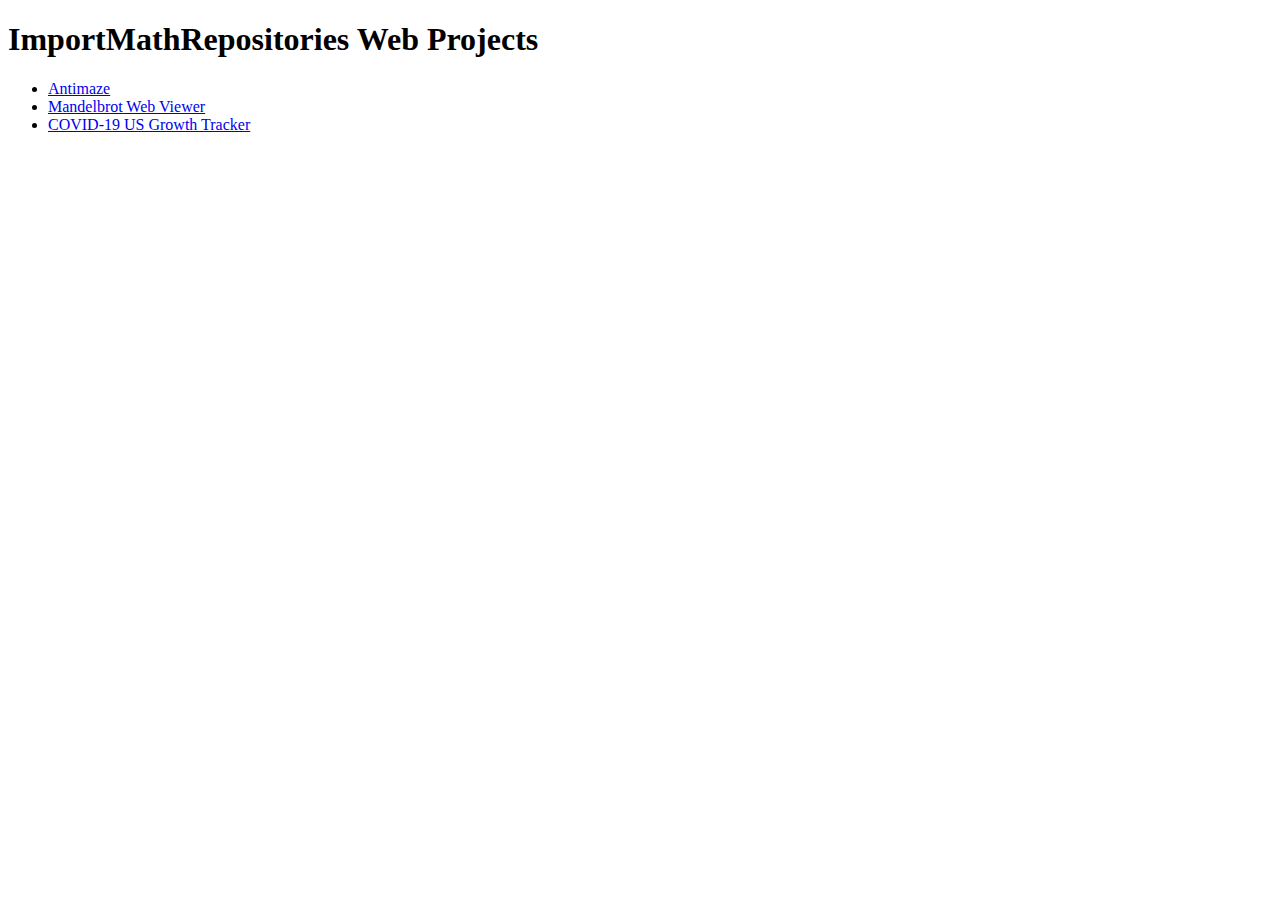
<file: index.html>
<!DOCTYPE html>
<html>
<head>
	<title>Import Math Repositories</title>
</head>
<body>
	<h1>ImportMathRepositories Web Projects</h1>
	<ul>
		<li><a href="antimaze/index.html">Antimaze</a></li>
		<li><a href="mandelbrot/index.html">Mandelbrot Web Viewer</a></li>
		<li><a href="covid19/index.html">COVID-19 US Growth Tracker</a></li>
	</ul>
</body>
</html>
</file>
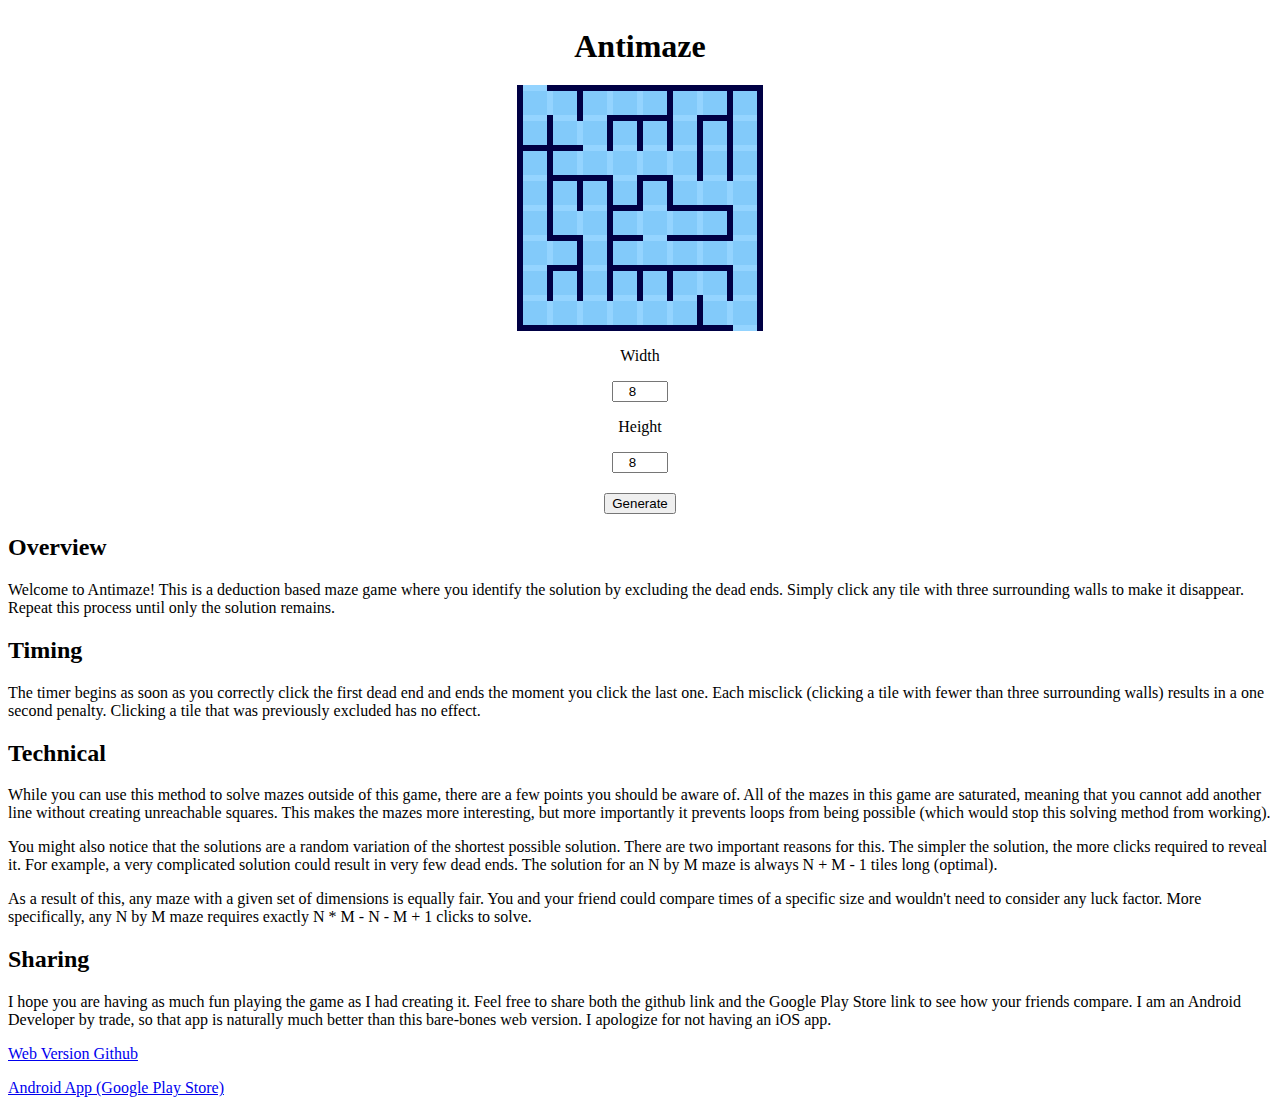
<file: antimaze/index.html>
<!DOCTYPE html>
<html>
<head>
	<title>Antimaze</title>
	<link rel="stylesheet" type="text/css" href="main.css">
	<link rel="icon" href="icon.png">
</head>
<body>
	<h1 id="title">Antimaze</h1>
	<canvas id="gc"></canvas>
	<div id="dimenDiv">
		<p>Width</p>
		<input type="number" min="3" max="20" name="width" value="8" id="widthInput" />
		<p>Height</p>
		<input type="number" min="3" max="20" name="height" value="8" id="heightInput" />
	</div>
	<button id="generateButton" type="button" onclick="generate_click()">Generate</button>
	<h2>Overview</h2>
	<p>Welcome to Antimaze! This is a deduction based maze game where you identify the solution by excluding the dead ends. Simply click any tile with three surrounding walls to make it disappear. Repeat this process until only the solution remains.</p>
	<h2>Timing</h2>
	<p>The timer begins as soon as you correctly click the first dead end and ends the moment you click the last one. Each misclick (clicking a tile with fewer than three surrounding walls) results in a one second penalty. Clicking a tile that was previously excluded has no effect.</p>
	<h2>Technical</h2>
	<p>While you can use this method to solve mazes outside of this game, there are a few points you should be aware of. All of the mazes in this game are saturated, meaning that you cannot add another line without creating unreachable squares. This makes the mazes more interesting, but more importantly it prevents loops from being possible (which would stop this solving method from working).</p>
	<p>You might also notice that the solutions are a random variation of the shortest possible solution. There are two important reasons for this. The simpler the solution, the more clicks required to reveal it. For example, a very complicated solution could result in very few dead ends. The solution for an N by M maze is always N + M - 1 tiles long (optimal).</p>
	<p>As a result of this, any maze with a given set of dimensions is equally fair. You and your friend could compare times of a specific size and wouldn't need to consider any luck factor. More specifically, any N by M maze requires exactly N * M - N - M + 1 clicks to solve.</p>
	<h2>Sharing</h2>
	<p>I hope you are having as much fun playing the game as I had creating it. Feel free to share both the github link and the Google Play Store link to see how your friends compare. I am an Android Developer by trade, so that app is naturally much better than this bare-bones web version. I apologize for not having an iOS app.</p>
	<p><a href="https://github.com/ImportMathRepositories/Antimaze">Web Version Github</a></p>
	<p><a href="https://play.google.com/store/apps/details?id=com.sarnelli.dan.antimaze">Android App (Google Play Store)</a></p>
	<script type="text/javascript" src="global.js"></script>
	<script type="text/javascript" src="maze_generator.js"></script>
	<script type="text/javascript" src="paint_util.js"></script>
	<script type="text/javascript" src="maze_util.js"></script>
	<script type="text/javascript" src="main.js"></script>
</body>
</html>
</file>
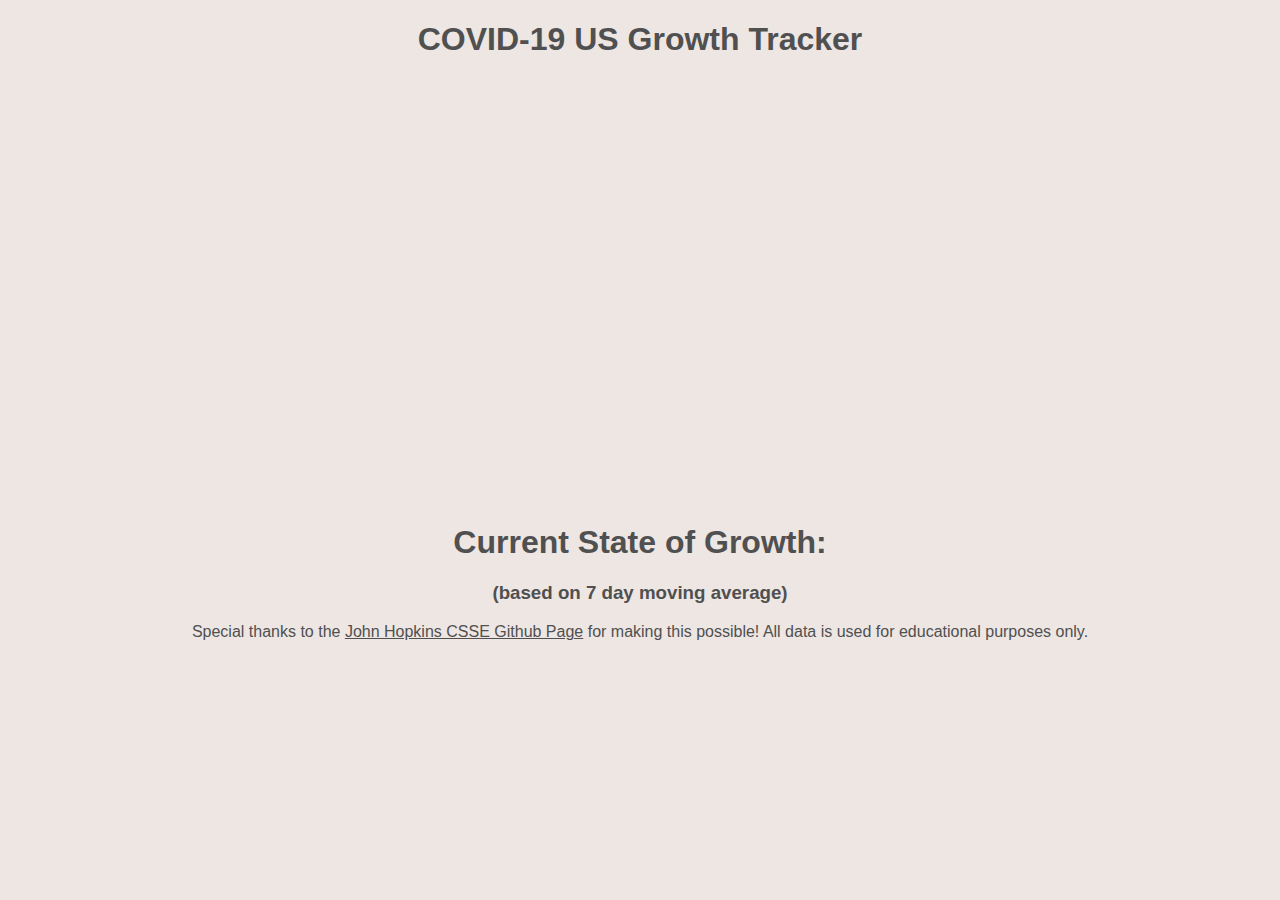
<file: covid19/index.html>
<!DOCTYPE html>
<html lang="en" dir="ltr">
    <head>
        <meta charset="utf-8">
        <title>COVID-19 US Growth Tracker</title>
        <link rel="stylesheet" href="main.css">
    </head>
    <body>
        <center>
            <h1>COVID-19 US Growth Tracker</h1>
            <div id="tripleContainer">
                <div class="chartContainer">
                    <canvas id="dailyChart" width="400" height="400"></canvas>
                    <h3 id="dailyConfirmedCases"></h3>
                </div>
                <div class="chartContainer">
                    <canvas id="newCasesChart" width="400" height="400"></canvas>
                    <h3 id="dailyNewCases"></h3>
                </div>
                <div class="chartContainer">
                    <canvas id="growthChart" width="400" height="400"></canvas>
                    <h3 id="dailyGrowthRate"></h3>
                </div>
            </div>
            <h1>Current State of Growth:</h1>
            <h1 id="accelerationState"></h1>
            <h3>(based on 7 day moving average)</h3>
            <p>Special thanks to the <a href="https://github.com/CSSEGISandData/COVID-19">John Hopkins CSSE Github Page</a> for making this possible! All data is used for educational purposes only.</p>
        </center>

        <script src="Chart.bundle.min.js" type="text/javascript"></script>
        <script src="main.js" type="text/javascript"></script>
    </body>
</html>
</file>
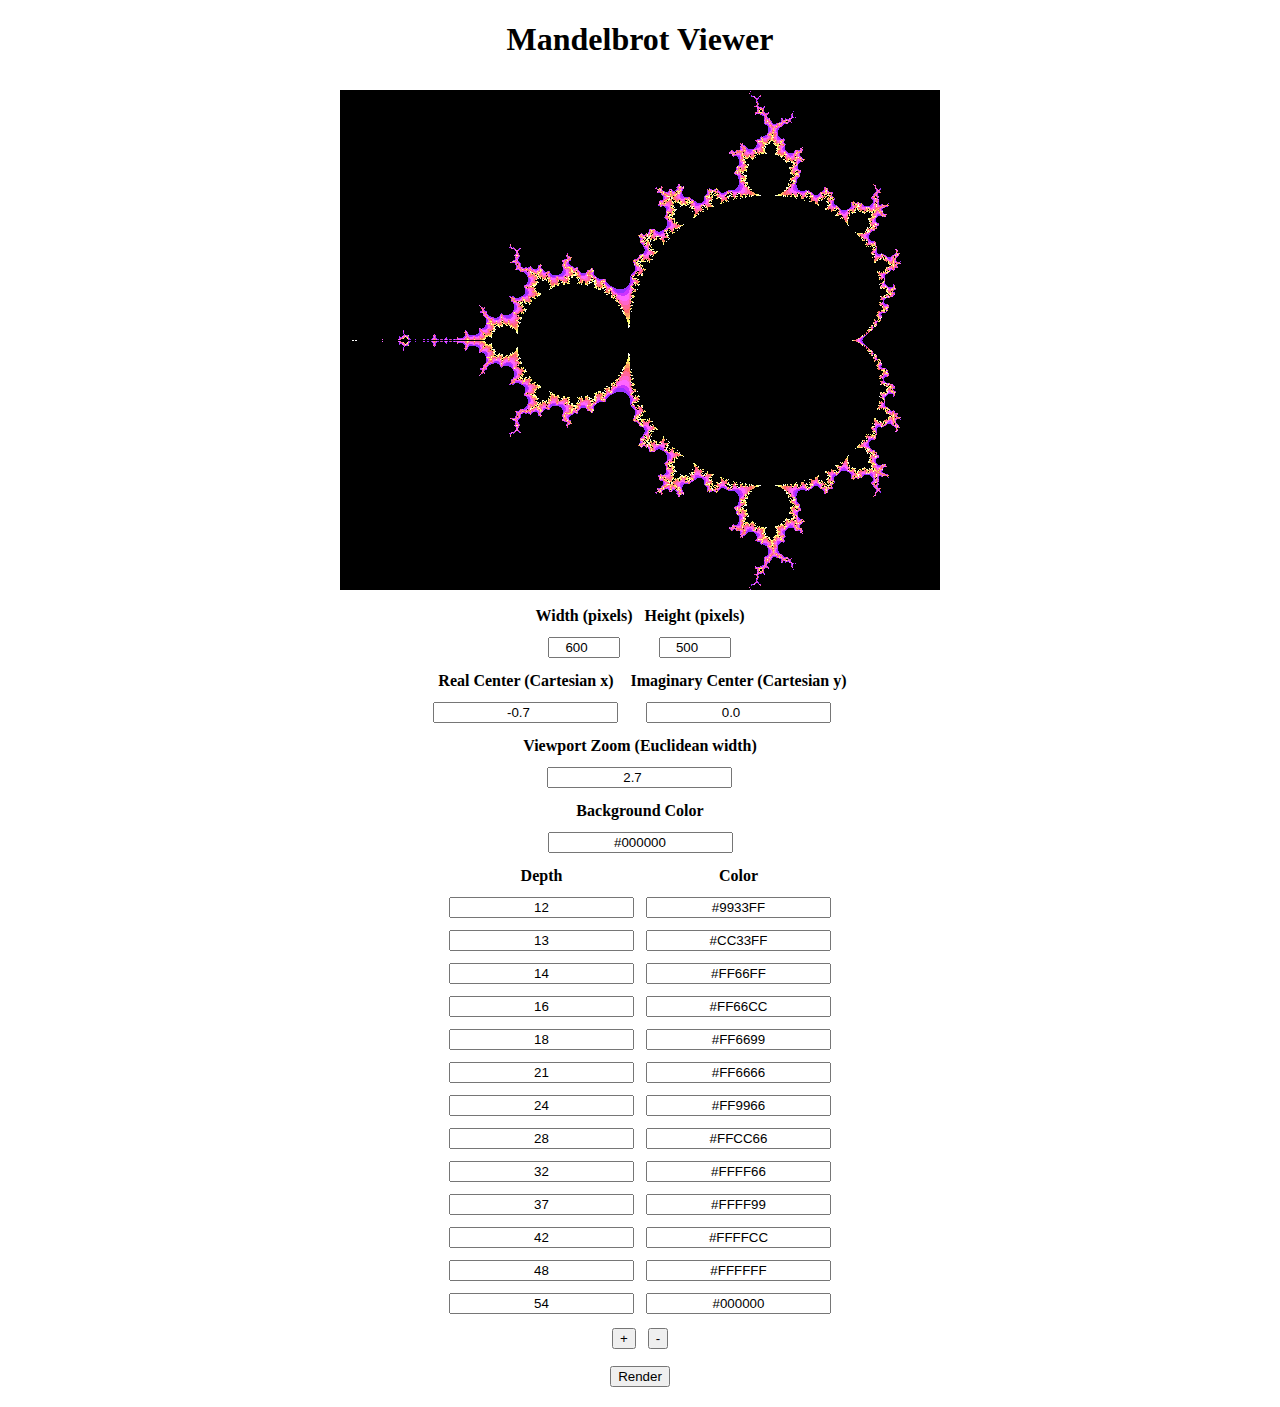
<file: mandelbrot/index.html>
<!DOCTYPE html>
<html>
<head>
	<title>Mandelbrot Viewer</title>
	<link rel="stylesheet" type="text/css" href="main.css">
</head>
<body>
	<h1 align="center">Mandelbrot Viewer</h1>
	<canvas id="mc"></canvas>
	<table align="center" cellpadding="5">
		<tr>
			<th>Width (pixels)</th>
			<th>Height (pixels)</th>
		</tr>
		<tr>
			<td align="center">
				<input type="number" min="100" max="1000" name="widthInput" value="600" id="widthInput" />
			</td>
			<td align="center">
				<input type="number" min="100" max="1000" name="heightInput" value="500" id="heightInput" />
			</td>
		</tr>
	</table>
	<table align="center" cellpadding="5">
		<tr>
			<th>Real Center (Cartesian x)</th>
			<th>Imaginary Center (Cartesian y)</th>
		</tr>
		<tr>
			<td align="center">
				<input type="number" name="realCenter" value="-0.7" id="realCenter" />
			</td>
			<td align="center">
				<input type="number" name="imagCenter" value="0.0" id="imagCenter" />
			</td>
		</tr>
	</table>
	<table align="center" cellpadding="5">
		<tr>
			<th>Viewport Zoom (Euclidean width)</th>
		</tr>
		<tr>
			<td align="center">
				<input type="number" name="widthScale" value="2.7" id="widthScale" />
			</td>
		</tr>
	</table>
	<table align="center" cellpadding="5">
		<tr>
			<th>Background Color</th>
		</tr>
		<tr>
			<td align="center">
				<input type="text" name="bgColor" value="#000000" id="bgColor" />
			</td>
		</tr>
	</table>
	<table align="center" cellpadding="5">
		<tbody id="depthTable">
			<tr>
				<th>Depth</th>
				<th>Color</th>
			</tr>
		</tbody>
	</table>
	<table align="center" cellpadding="5">
		<tr>
			<td align="center">
				<button id="plusButton" type="button" onclick="plus_click()">+</button>
			</td>
			<td align="center">
				<button id="minusButton" type="button" onclick="minus_click()">-</button>
			</td>
		</tr>
	</table>
	<button id="renderButton" type="button" onclick="render_click()">Render</button>
	<script type="text/javascript" src="global.js"></script>
	<script type="text/javascript" src="main.js"></script>
</body>
</html>
</file>
<file: antimaze/main.css>
#title {
	margin: auto;
	display: block;
	text-align: center;
	padding: 20px;
}

#gc {
	margin: auto;
	display: block;
}

#dimenDiv {
	margin: auto;
	display: block;
	text-align: center;
}

#widthInput, #heightInput {
	text-align: center;
}

#generateButton {
	margin: auto;
	display: block;
	text-align: center;
	margin-top: 20px;
}
</file>
<file: covid19/main.css>
* {
    font-family: "Arial", Helvetica, sans-serif;
    color: rgb(80, 80, 80);
}

body {
    background-color: #EDE6E3;
    min-width: 1200px;
    margin: 0 !important;
}

.chartContainer {
    width: 400px;
}

#tripleContainer {
    display: flex;
    justify-content: space-around;
}
</file>
<file: mandelbrot/main.css>
#mc {
	margin: auto;
	display: block;
	padding: 10px;
}

#renderButton {
	margin: auto;
	display: block;
	margin-top: 10px;
	margin-bottom: 20px;
}

input {
	text-align: center;
}
</file>
